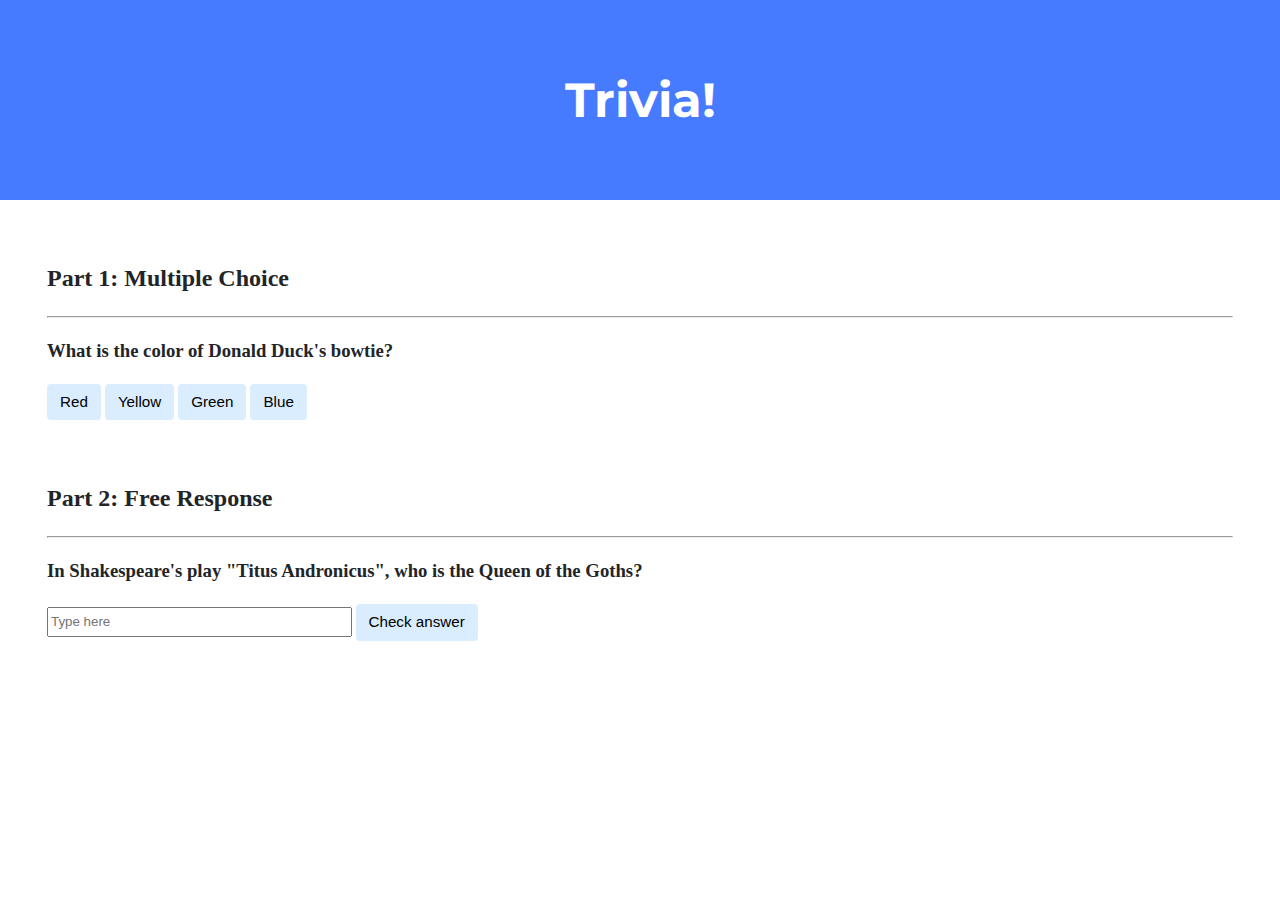
<file: Week8/Trivia/index.html>
<!DOCTYPE html>

<html lang="en">
    <head>
        <link href="https://fonts.googleapis.com/css2?family=Montserrat:wght@500&display=swap" rel="stylesheet">
        <link href="styles.css" rel="stylesheet">
        <title>Trivia!</title>
        <script>
            // TODO: Add code to check answers to questions
            // excute code after the page is loaded
            window.addEventListener('load', function(){
                // multiple choice question
                const buttons = document.querySelectorAll('.right, .wrong')
                // put right and wrong buttons into different arrays
                const rightButton = [];
                const wrongButton = [];
                buttons.forEach(function(button){
                    if (button.classList.contains('right')){
                        rightButton.push(button);
                    } else {
                        wrongButton.push(button);
                    }
                });
                // change colour and show feedback on click
                buttons.forEach(function(button){
                    button.addEventListener('click',function(){
                        if (rightButton.includes(button)){
                            button.style.backgroundColor = 'green';
                            document.querySelector('.feedback1').innerHTML = 'Correct!';
                        } else {
                            button.style.backgroundColor = 'red';
                            document.querySelector('.feedback1').innerHTML = 'Incorrect.';
                        }
                    });
                });

                document.querySelector('form').addEventListener('submit', (event) => {
                    event.preventDefault();

                    // free response question
                    let userAnswer = document.querySelector('input');
                    document.querySelector('#check').addEventListener('click', function(){
                        if (userAnswer.value.toLowerCase() === 'tamora') {
                            userAnswer.style.backgroundColor = 'green';
                            document.querySelector('.feedback2').innerHTML = 'Correct!';
                        } else {
                            userAnswer.style.backgroundColor = 'red';
                            document.querySelector('.feedback2').innerHTML = 'Incorrect.';
                        }
                    });
                });            
            });
        </script>
    </head>
    <body>
        <div class="header">
            <h1>Trivia!</h1>
        </div>

        <div class="container">
            <div class="section">
                <h2>Part 1: Multiple Choice </h2>
                <hr>
                <!-- TODO: Add multiple choice question here -->
                <h3>What is the color of Donald Duck's bowtie? </h3>
                <button class="right">Red </button>
                <button class="wrong">Yellow </button>
                <button class="wrong">Green </button>
                <button class="wrong">Blue </button>
                <p class="feedback1"></p>
            </div>

            <div class="section">
                <h2>Part 2: Free Response</h2>
                <hr>
                <!-- TODO: Add free response question here -->
                <h3>In Shakespeare's play "Titus Andronicus", who is the Queen of the Goths? </h3>
                <form>
                    <input placeholder="Type here" type="text">
                    <button id="check" type="submit">Check answer </button>
                    <p class="feedback2"></p>
                </form>
            </div>
        </div>
    </body>
</html>
</file>
<file: Week8/Trivia/styles.css>
body {
    background-color: #fff;
    color: #212529;
    font-size: 1rem;
    font-weight: 400;
    line-height: 1.5;
    margin: 0;
    text-align: left;
}

.container {
    margin-left: auto;
    margin-right: auto;
    padding-left: 15px;
    padding-right: 15px;
}

.header {
    background-color: #477bff;
    color: #fff;
    margin-bottom: 2rem;
    padding: 2rem 1rem;
    text-align: center;
}

.section {
    padding: 0.5rem 2rem 1rem 2rem;
}

.section:hover {
    background-color: #f5f5f5;
    transition: color 2s ease-in-out, background-color 0.15s ease-in-out;
}

h1 {
    font-family: 'Montserrat', sans-serif;
    font-size: 48px;
}

button, input[type="submit"] {
    background-color: #d9edff;
    border: 1px solid transparent;
    border-radius: 0.25rem;
    font-size: 0.95rem;
    font-weight: 400;
    line-height: 1.5;
    padding: 0.375rem 0.75rem;
    text-align: center;
    transition: color 0.15s ease-in-out, background-color 0.15s ease-in-out, border-color 0.15s ease-in-out, box-shadow 0.15s ease-in-out;
    vertical-align: middle;
}


input[type="text"] {
    line-height: 1.8;
    width: 25%;
}

input[type="text"]:hover {
    background-color: #f5f5f5;
    transition: color 2s ease-in-out, background-color 0.15s ease-in-out;
}
</file>
